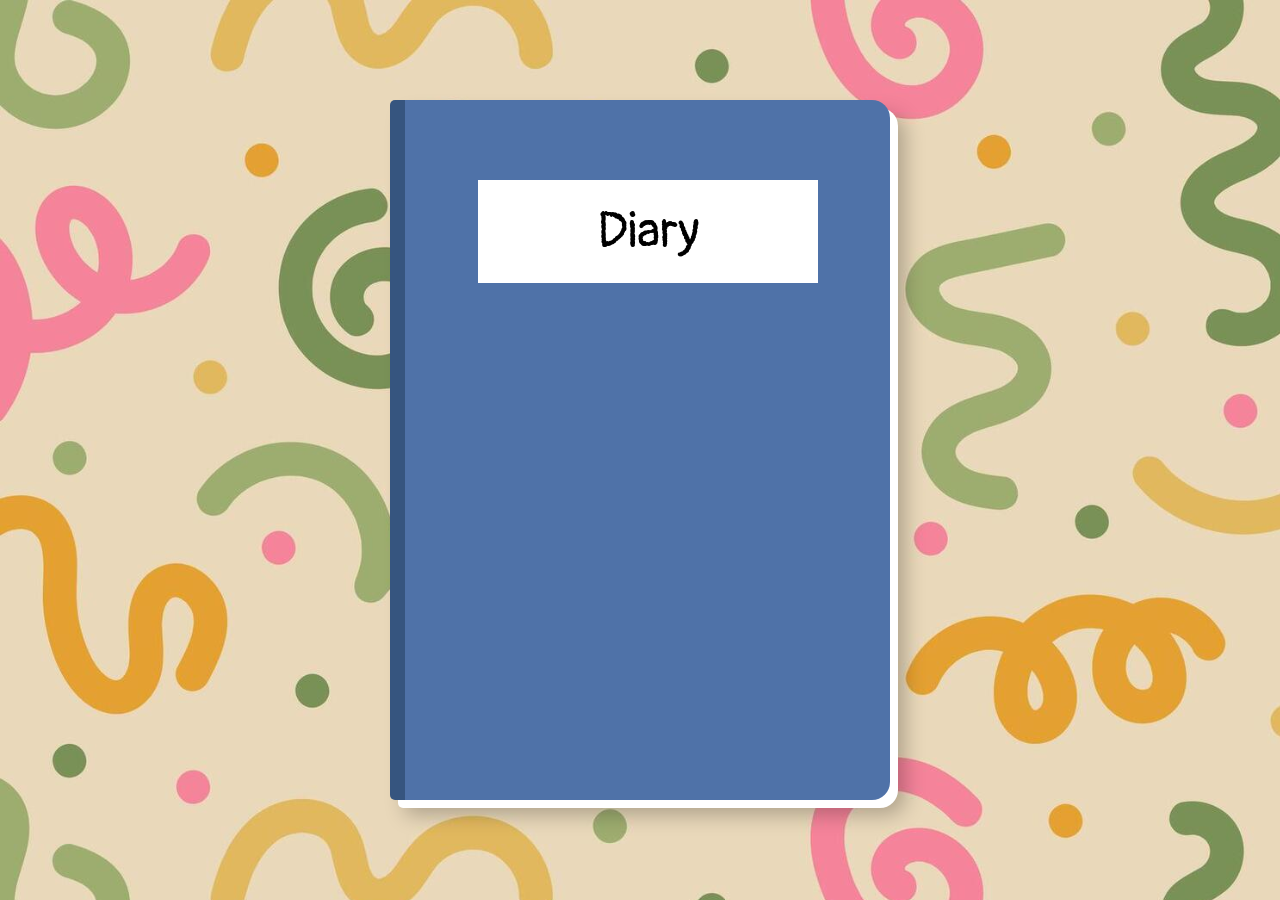
<file: index.html>
<!DOCTYPE html>
<html lang="en">

<head>
  <title>Daeun a1</title>

  <link rel="stylesheet" href="assignment1a.css">

  <link rel="preconnect" href="https://fonts.googleapis.com">
  <link rel="preconnect" href="https://fonts.gstatic.com" crossorigin>
  <link href="https://fonts.googleapis.com/css2?family=Handlee&family=Huninn&family=Pangolin&display=swap" rel="stylesheet">
</head>


<body class="handlee-regular">

  <input type="radio" name="book-page" id="cover-page" checked>
  <input type="radio" name="book-page" id="spread-one">
  <input type="radio" name="book-page" id="spread-two">


  <div class="controls controls1">
    <label for="cover-page" class="background-left"></label>
    <label for="spread-two" class="background-right"></label>
  </div>

  <div class="controls controls2">
    <label for="spread-one" class="background-left"></label>
  </div>

  <div class="book">

    <label for="spread-one" class="cover">
      <div class="diary-title pangolin-regular"> Diary </div>
    </label>

    <div class="spread spread1">

      <div class="page left-page">
        <div class="basket"></div>
        <div class="basket">
          <div class="apple"></div>
        </div>
      </div>

      <div class="page right-page">
        <h1 class="pangolin-regular"> Grocery Shopping </h1>
        <p>
          I ran out of salt so I stopped by Whole Foods.<br>
          I grabbed a <span class="green">green basket</span>
          and walked to the produce section.
        </p>
        <p>
          A
          <span class="red">shiny red apple</span> stared at me and said<br><br>
          <span class="huninn-regular"> "I'm delicious!" </span><br><br>
          so I grabbed it and placed it in my <span class="green">green basket</span>.
        </p>
      </div>

    </div>

    <div class="spread spread2">

      <div class="page left-page">
        <div class="shelf">
          <div class="blueberry-jam"></div>
          <div class="grape-jam"></div>
          <div class="strawberry-jam"></div>
          <div class="peanut-butter"></div>
        </div>
        <div class="basket">
          <div class="apple"></div>
          <div class="peanut-butter"></div>
        </div>
      </div>

      <div class="page right-page">
        <p>
          Then I thought some <span class="yellow">peanut butter</span> would go well with my apple.<br>
          I walked to the jam corner.
        </p>
        <p>
          Amongst <span class="blue">blueberry jam</span>,
          <span class="purple"> grape jam</span>, and <span class="pink">strawberry jam</span>,
          I found <span class="yellow">peanut butter</span>!
        </p>
        <p>
          I placed it in my <span class="green">green basket</span>
          next to my<span class="red"> red apple</span>.
        </p>
        <p>
          Came back home with my <span class="red">shiny red apple</span>
          and <span class="yellow">peanut butter</span><br>
          and realized...
        </p>
        <div class="big">
          I forgot my salt!
        </div>
      </div>

    </div>


  </div>

</body>

</html>
</file>
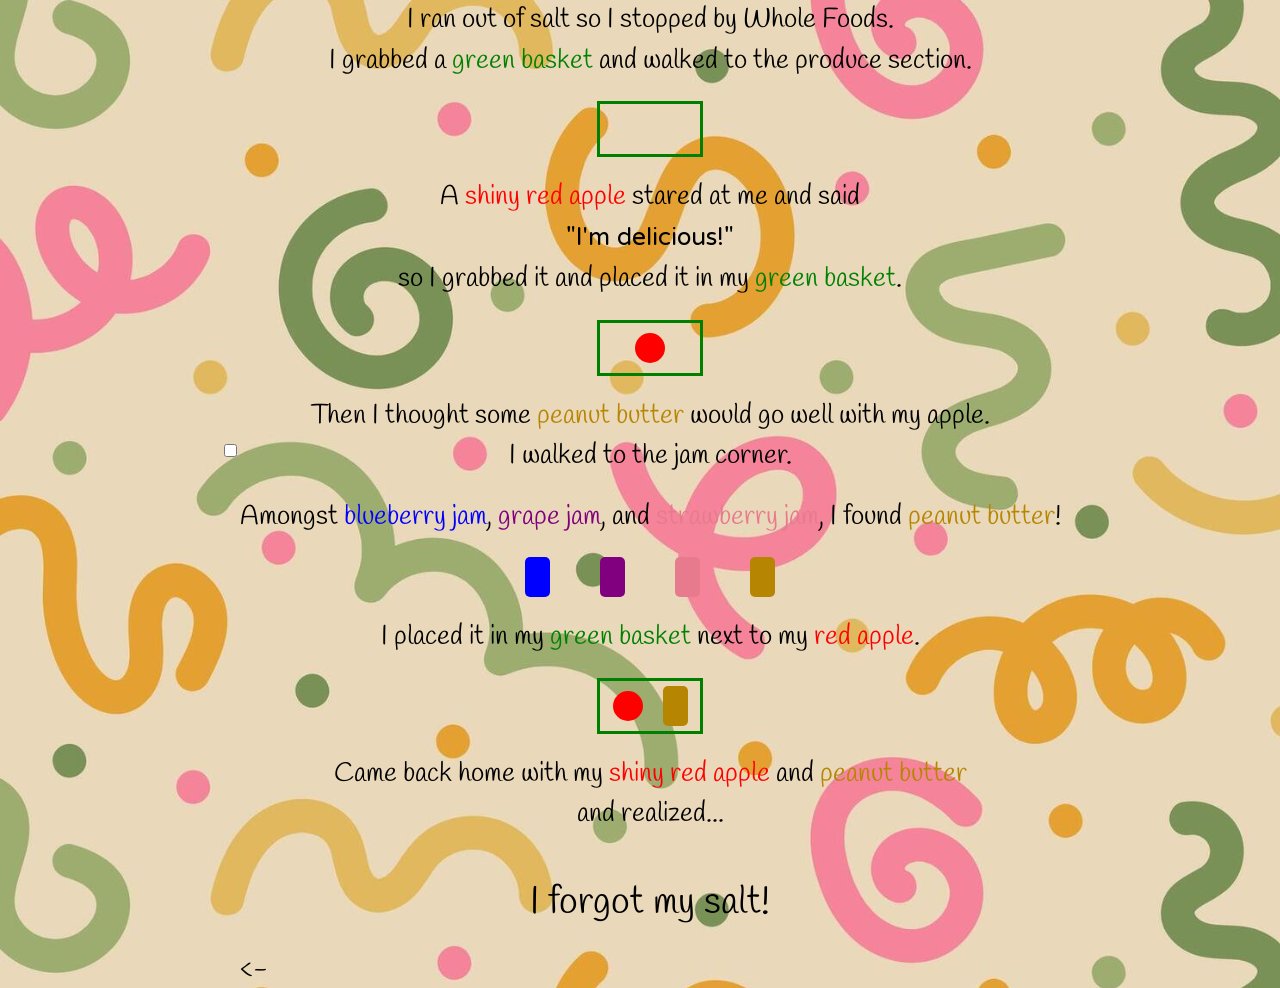
<file: Assignment1a.html>
<!DOCTYPE html>
<html lang="en">
<head>
  <title>Daeun a1</title>
    <link rel="stylesheet" href="assignment1a.css">
    <link rel="preconnect" href="https://fonts.googleapis.com">
    <link rel="preconnect" href="https://fonts.gstatic.com" crossorigin>
    <link href="https://fonts.googleapis.com/css2?family=Ballet:opsz@16..72&family=Cormorant+Garamond:ital,wght@0,300..700;1,300..700&family=Handlee&family=Pangolin&display=swap" rel="stylesheet">
    <link rel="preconnect" href="https://fonts.googleapis.com">
    <link rel="preconnect" href="https://fonts.gstatic.com" crossorigin>
    <link href="https://fonts.googleapis.com/css2?family=Ballet:opsz@16..72&family=Cormorant+Garamond:ital,wght@0,300..700;1,300..700&family=Handlee&display=swap" rel="stylesheet">
    <link rel="preconnect" href="https://fonts.googleapis.com">
    <link rel="preconnect" href="https://fonts.gstatic.com" crossorigin>
    <link href="https://fonts.googleapis.com/css2?family=Ballet:opsz@16..72&family=Cormorant+Garamond:ital,wght@0,300..700;1,300..700&family=Handlee&family=Huninn&family=Pangolin&display=swap" rel="stylesheet">
</head>

<body class="handlee-regular">

   <input type="checkbox" id="open-book">

  <div class="cover">

    <div class="diary-title pangolin-regular"> Diary </div>
    <label for="open-book" class="right-arrow"> -> </label>

  </div>

  <div class="paper">

  <h1 class="pangolin-regular"> Grocery Shopping</h1>

  <p>
    I ran out of salt so I stopped by Whole Foods.<br>
    I grabbed a <span class="green">green basket</span> and walked to the produce section.
  </p>

  <div class="basket"></div>

  <p>
    A <span class="red">shiny red apple</span> stared at me and said<br>
    <span class="huninn-regular">"I'm delicious!"</span><br>
    so I grabbed it and placed it in my <span class="green">green basket</span>.
  </p>

  <div class="basket">
    <div class="apple"></div>
  </div>

  <p>
    Then I thought some <span class="yellow">peanut butter</span> would go well with my apple.<br>
    I walked to the jam corner.
  </p>

  <p>
    Amongst <span class="blue">blueberry jam</span>,
    <span class="purple">grape jam</span>, and
    <span class="pink">strawberry jam</span>,
    I found <span class="yellow">peanut butter</span>!
  </p>

  <div class="shelf">
    <div class="blueberry-jam"></div>
    <div class="grape-jam"></div>
    <div class="strawberry-jam"></div>
    <div class="peanut-butter"></div>
  </div>

  <p>
    I placed it in my <span class="green">green basket</span>
    next to my <span class="red">red apple</span>.
  </p>

  <div class="basket">
    <div class="apple"></div>
    <div class="peanut-butter"></div>
  </div>

  <p>
    Came back home with my <span class="red">shiny red apple</span>
    and <span class="yellow">peanut butter</span><br>
    and realized...<br><br>
    <span class="big">I forgot my salt!</span>
  </p>

  <label for="open-book" class="left-arrow"> <- </label>

  </div>

</body>
</html>
</file>
<file: assignment1a.css>
body {
  margin: 0;
  height: 100vh;
  display: flex;
  justify-content: center;
  align-items: center;
  overflow: hidden;
  background-image: url("scribbl.jpg");
  background-repeat: repeat;
  background-size: 1500px;

}

#cover-page,
#spread-one,
#spread-two {
  display: none;
}

.book {
  width: 1000px;
  height: 700px;
  position: relative;
  z-index: 2;
}

.cover {
  display: none;
  width: 500px;
  height: 700px;
  position: absolute;
  left: 250px;
  top: 0;
  box-sizing: border-box;
  background-color: #4f72a8;
  border-left: 15px solid #36557f;
  border-radius: 5px 18px 18px 5px;
  box-shadow:
    8px 8px 0 white,
    15px 15px 20px rgba(0, 0, 0, 0.25);
  cursor: pointer;
}

.diary-title {
  width: 300px;
  margin: 80px auto;
  padding: 20px;
  background-color: white;
  font-size: 55px;
  text-align: center;
}

.spread {
  display: none;
  width: 1000px;
  height: 700px;
  position: absolute;
  top: 0;
  left: 0;
  box-shadow:
    10px 15px 25px rgba(0, 0, 0, 0.25);
}

.page {
  width: 50%;
  height: 100%;
  padding: 45px;
  box-sizing: border-box;
  background-color: rgb(243, 241, 238);
  background-image:
    linear-gradient(
      to right,
      transparent 50px,
      pink 51px,
      transparent 52px
    ),
    repeating-linear-gradient(
      to bottom,
      transparent 0px,
      transparent 39px,
      lightblue 40px
    );
  border: 1px solid lightgray;
}

.left-page {
  position: absolute;
  left: 0;
  top: 0;
  border-radius: 15px 0 0 15px;
  display: flex;
  flex-direction: column;
  justify-content: center;
  align-items: center;
  gap: 50px;
}

.right-page {
  position: absolute;
  right: 0;
  top: 0;
  border-radius: 0 15px 15px 0;
}

#cover-page:checked ~ .book .cover {
  display: block;
}

#spread-one:checked ~ .book .spread1 {
  display: block;
}

#spread-one:checked ~ .controls1 {
  display: block;
}

#spread-two:checked ~ .book .spread2 {
  display: block;
}

#spread-two:checked ~ .controls2 {
  display: block;
}

.controls {
  display: none;
}

.background-left,
.background-right {
  position: fixed;
  top: 0;
  width: 50%;
  height: 100vh;
  cursor: pointer;
  z-index: 1;
}

.background-left {
  left: 0;
}

.background-right {
  right: 0;
}

h1 {
  text-align: center;
  font-size: 38px;
  margin-top: -5px;
  margin-bottom: 30px;
}

p {
  text-align: center;
  line-height: 1.5;
  margin: 20px 0;
}

.red {
  color: red;
}

.green {
  color: green;
}

.blue {
  color: blue;
}

.purple {
  color: purple;
}

.pink {
  color: rgb(231, 123, 141);
}

.yellow {
  color: #b68603;
}

.basket {
  width: 100px;
  height: 50px;
  border: 3px solid green;
  margin: 10px auto;
  display: flex;
  justify-content: center;
  align-items: center;
  gap: 20px;
}

.apple {
  width: 30px;
  height: 30px;
  background-color: red;
  border-radius: 50%;
  transition: 0.3s;
}

.apple:hover {
  transform: scale(1.5);
}

.peanut-butter {
  width: 25px;
  height: 40px;
  background-color: #b68603;
  border-radius: 5px;
  transition: 0.3s;
}

.peanut-butter:hover {
  transform: rotate(15deg);
}

.shelf {
  width: 300px;
  height: 40px;
  margin: 10px auto;
  display: flex;
  justify-content: center;
  align-items: center;
  gap: 50px;
}

.blueberry-jam {
  width: 25px;
  height: 40px;
  background-color: blue;
  border-radius: 5px;
  transition: 0.3s;
}

.grape-jam {
  width: 25px;
  height: 40px;
  background-color: purple;
  border-radius: 5px;
  transition: 0.3s;
}

.strawberry-jam {
  width: 25px;
  height: 40px;
  background-color: rgb(231, 123, 141);
  border-radius: 5px;
  transition: 0.3s;
}

.blueberry-jam:hover,
.grape-jam:hover,
.strawberry-jam:hover {
  transform: translateY(-10px);
}

.pangolin-regular {
  font-family: "Pangolin", cursive;
  font-weight: 400;
  font-style: normal;
   font-size: 50px;
}

.handlee-regular {
  font-family: "Handlee", cursive;
  font-weight: 400;
  font-style: normal;
  font-size: 27px;
}

.huninn-regular {
  font-family: "Huninn", sans-serif;
  font-weight: 400;
  font-style: normal;
  font-size: 25px;
}

.big {
  font-size: 38px;
  text-align: center;
  margin-top: 30px;
}
</file>
